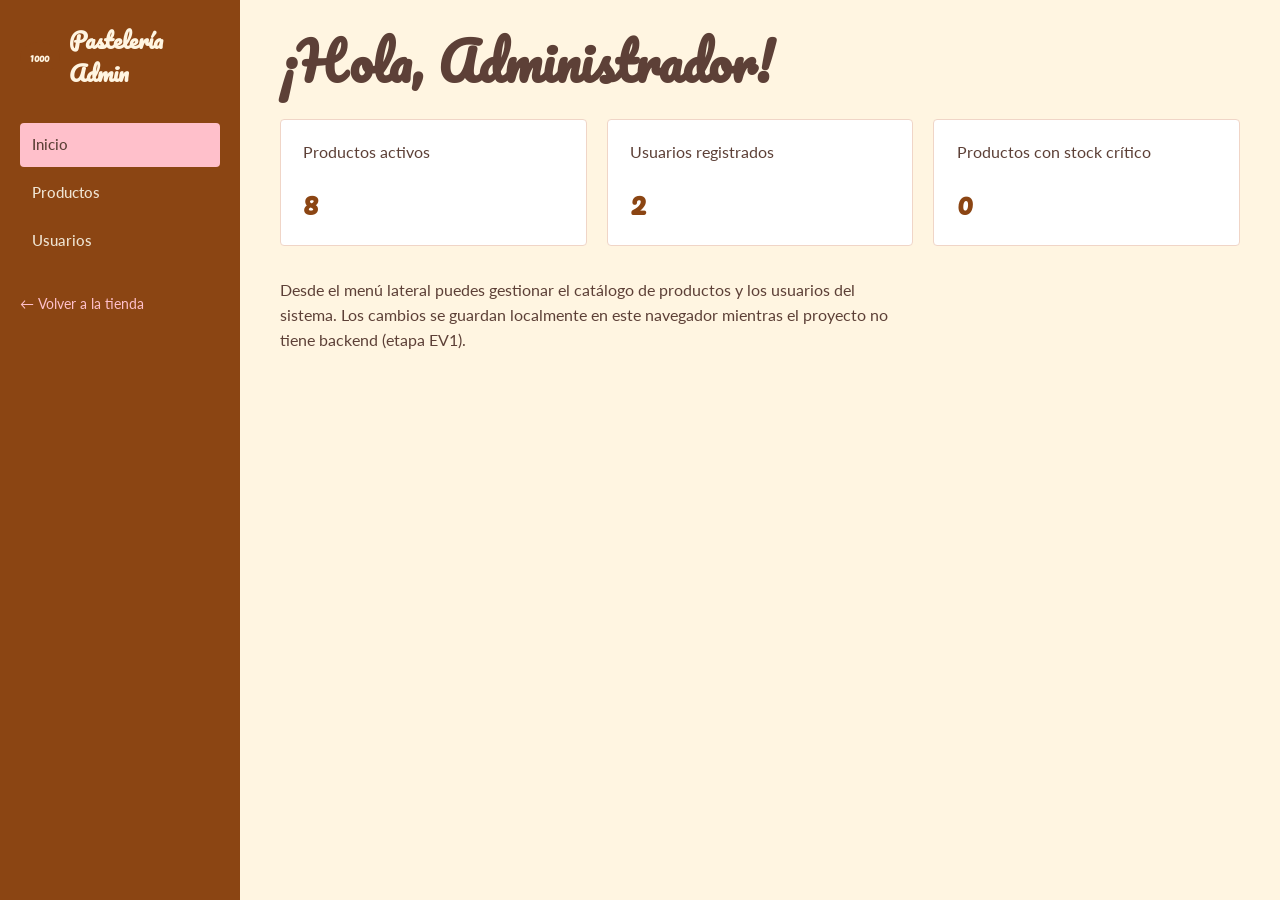
<file: admin/index.html>
<!DOCTYPE html>
<html lang="es">
<head>
<meta charset="UTF-8">
<meta name="viewport" content="width=device-width, initial-scale=1.0">
<title>Panel administrador — Pastelería 1000 Sabores</title>
<link rel="stylesheet" href="../css/style.css">
<link rel="stylesheet" href="../css/admin.css">
</head>
<body>
<div class="admin-layout">
  <aside class="admin-sidebar">
    <div class="brand"><span class="mark">1000</span> Pastelería Admin</div>
    <nav aria-label="Navegación administrador">
      <ul>
        <li><a href="index.html" aria-current="page">Inicio</a></li>
        <li><a href="productos.html">Productos</a></li>
        <li><a href="usuarios.html">Usuarios</a></li>
      </ul>
    </nav>
    <a class="back-link" href="../index.html">← Volver a la tienda</a>
  </aside>

  <main class="admin-main">
    <div class="admin-topbar">
      <h1>¡Hola, Administrador!</h1>
    </div>

    <div class="admin-cards">
      <div class="admin-card">
        <p class="hint">Productos activos</p>
        <div class="stat" id="stat-productos">–</div>
      </div>
      <div class="admin-card">
        <p class="hint">Usuarios registrados</p>
        <div class="stat" id="stat-usuarios">–</div>
      </div>
      <div class="admin-card">
        <p class="hint">Productos con stock crítico</p>
        <div class="stat" id="stat-criticos">–</div>
      </div>
    </div>

    <p>Desde el menú lateral puedes gestionar el catálogo de productos y los usuarios del sistema. Los cambios se guardan localmente en este navegador mientras el proyecto no tiene backend (etapa EV1).</p>
  </main>
</div>

<script src="../js/data.js"></script>
<script src="js/admin.js"></script>
<script>
  document.addEventListener("DOMContentLoaded", () => {
    const productos = obtenerProductosAdmin();
    const usuarios = obtenerUsuariosAdmin();
    document.querySelector("#stat-productos").textContent = productos.length;
    document.querySelector("#stat-usuarios").textContent = usuarios.length;
    document.querySelector("#stat-criticos").textContent = productos.filter(p => p.stock <= p.stockCritico).length;
  });
</script>
</body>
</html>
</file>
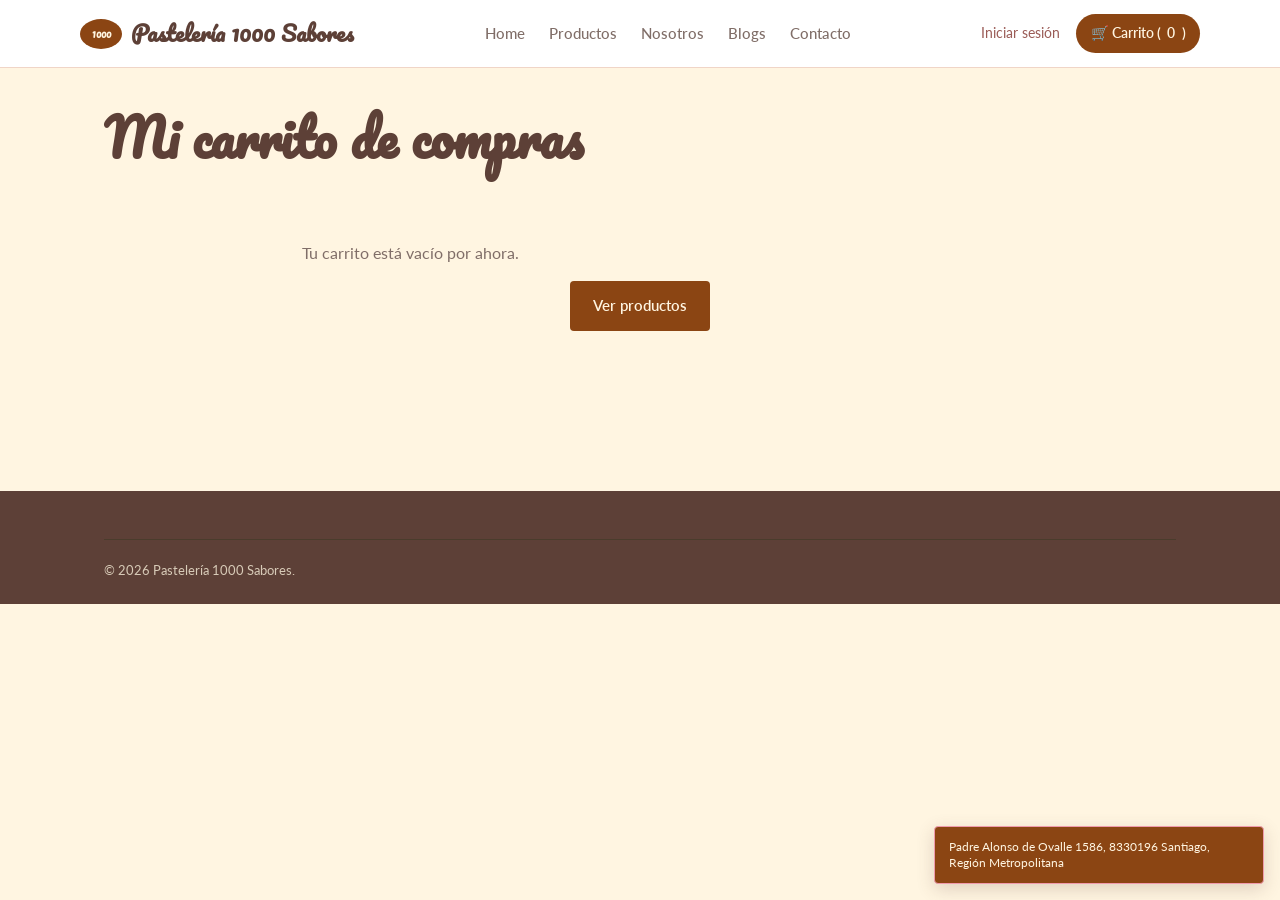
<file: carrito.html>
<!DOCTYPE html>
<html lang="es">
<head>
<meta charset="UTF-8">
<meta name="viewport" content="width=device-width, initial-scale=1.0">
<title>Mi carrito — Pastelería 1000 Sabores</title>
<link rel="stylesheet" href="css/style.css">
</head>
<body>

<header class="site-header">
  <div class="container nav-wrap">
    <a href="index.html" class="brand"><span class="mark">1000</span> Pastelería 1000 Sabores</a>
    <button class="nav-toggle" aria-label="Abrir menú">☰</button>
    <nav aria-label="Navegación principal">
      <ul class="main-nav">
        <li><a href="index.html">Home</a></li>
        <li><a href="productos.html">Productos</a></li>
        <li><a href="nosotros.html">Nosotros</a></li>
        <li><a href="blogs.html">Blogs</a></li>
        <li><a href="contacto.html">Contacto</a></li>
      </ul>
    </nav>
    <div class="nav-actions">
      <a href="login.html">Iniciar sesión</a>
      <a href="carrito.html" class="cart-link" aria-current="page">🛒 Carrito (<span id="contador-carrito">0</span>)</a>
    </div>
  </div>
</header>

<main class="container" style="padding:2.5rem 1.5rem 4rem;">
  <h1>Mi carrito de compras</h1>

  <div id="carrito-vacio" class="empty-cart" style="display:none;">
    <p>Tu carrito está vacío por ahora.</p>
    <a href="productos.html" class="btn btn-primary">Ver productos</a>
  </div>

  <div class="cart-layout">
    <div>
      <div id="lista-carrito"></div>
    </div>

    <aside id="cart-summary" class="cart-summary">
      <h2>Resumen</h2>
      <div class="total-row">
        <span>Total</span>
        <span id="carrito-total">$0</span>
      </div>
      <div class="form-msg" id="checkout-msg" role="alert"></div>
      <button id="btn-pagar" class="btn btn-primary" style="width:100%;">Pagar</button>
      <p class="hint" style="margin-top:0.75rem;">El carrito se guarda en tu navegador (localStorage), aunque cierres la página.</p>
    </aside>
  </div>
</main>

<footer class="site-footer">
  <div class="container">
    <div class="footer-bottom">
      <span>© <span id="anio-actual"></span> Pastelería 1000 Sabores.</span>
    </div>
  </div>
</footer>

<script src="js/data.js"></script>
<script src="js/main.js"></script>
<script src="js/carrito.js"></script>
</body>
</html>
</file>
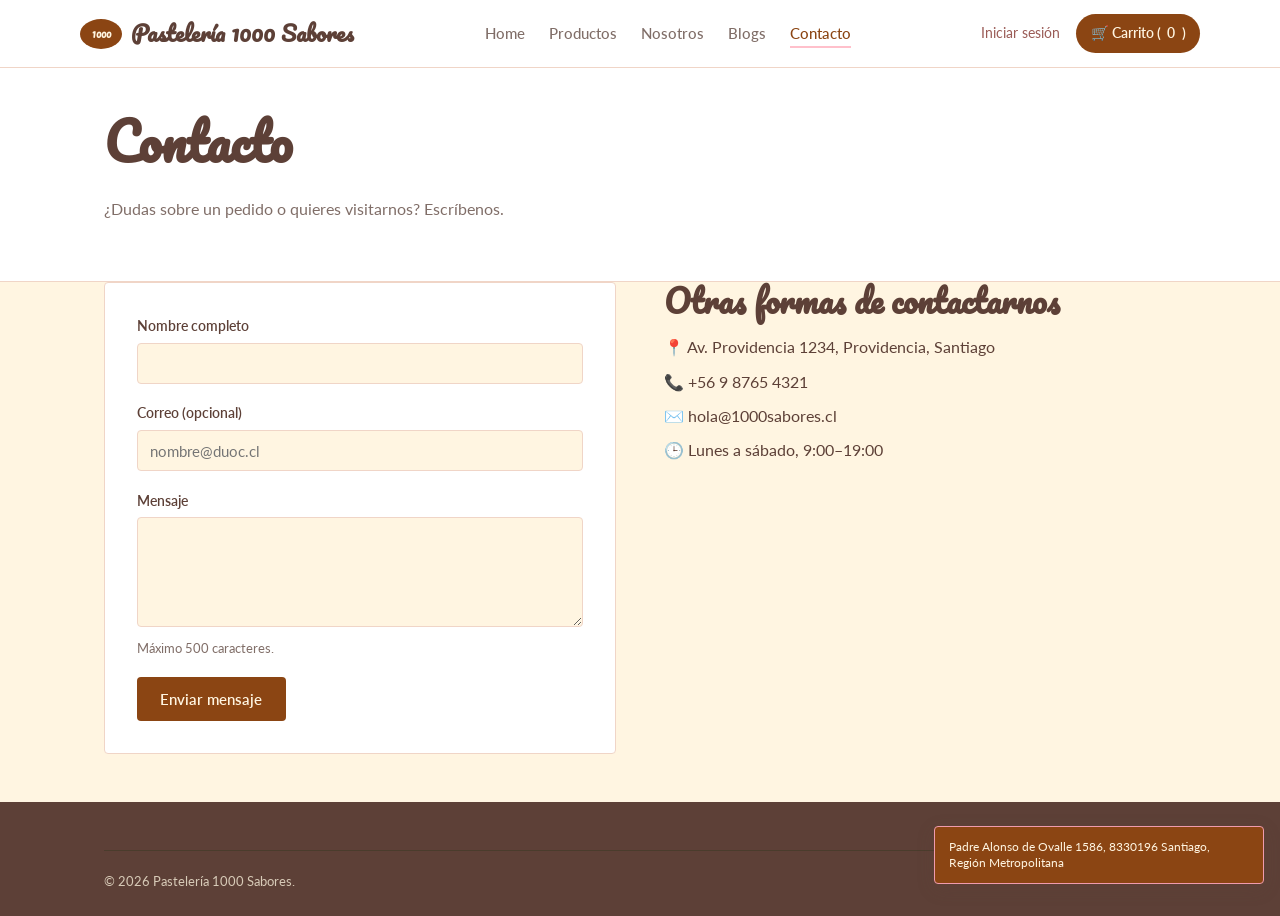
<file: contacto.html>
<!DOCTYPE html>
<html lang="es">
<head>
<meta charset="UTF-8">
<meta name="viewport" content="width=device-width, initial-scale=1.0">
<title>Contacto — Pastelería 1000 Sabores</title>
<link rel="stylesheet" href="css/style.css">
</head>
<body>

<header class="site-header">
  <div class="container nav-wrap">
    <a href="index.html" class="brand"><span class="mark">1000</span> Pastelería 1000 Sabores</a>
    <button class="nav-toggle" aria-label="Abrir menú">☰</button>
    <nav aria-label="Navegación principal">
      <ul class="main-nav">
        <li><a href="index.html">Home</a></li>
        <li><a href="productos.html">Productos</a></li>
        <li><a href="nosotros.html">Nosotros</a></li>
        <li><a href="blogs.html">Blogs</a></li>
        <li><a href="contacto.html" aria-current="page">Contacto</a></li>
      </ul>
    </nav>
    <div class="nav-actions">
      <a href="login.html">Iniciar sesión</a>
      <a href="carrito.html" class="cart-link">🛒 Carrito (<span id="contador-carrito">0</span>)</a>
    </div>
  </div>
</header>

<main>
  <section class="page-hero">
    <div class="container">
      <h1>Contacto</h1>
      <p>¿Dudas sobre un pedido o quieres visitarnos? Escríbenos.</p>
    </div>
  </section>

  <section class="container">
    <div class="contact-grid">
      <form class="form-card wide" id="form-contacto" novalidate>
        <div class="form-msg" role="alert"></div>

        <div class="form-row" id="row-nombre-contacto">
          <label for="contacto-nombre">Nombre completo</label>
          <input type="text" id="contacto-nombre" maxlength="100">
          <span class="field-error"></span>
        </div>

        <div class="form-row" id="row-correo-contacto">
          <label for="contacto-correo">Correo (opcional)</label>
          <input type="email" id="contacto-correo" maxlength="100" placeholder="nombre@duoc.cl">
          <span class="field-error"></span>
        </div>

        <div class="form-row" id="row-comentario">
          <label for="contacto-comentario">Mensaje</label>
          <textarea id="contacto-comentario" maxlength="500"></textarea>
          <span class="field-error"></span>
          <p class="hint">Máximo 500 caracteres.</p>
        </div>

        <button type="submit" class="btn btn-primary">Enviar mensaje</button>
      </form>

      <div class="contact-info">
        <h2>Otras formas de contactarnos</h2>
        <ul>
          <li>📍 Av. Providencia 1234, Providencia, Santiago</li>
          <li>📞 +56 9 8765 4321</li>
          <li>✉️ hola@1000sabores.cl</li>
          <li>🕒 Lunes a sábado, 9:00–19:00</li>
        </ul>
      </div>
    </div>
  </section>
</main>

<footer class="site-footer">
  <div class="container">
    <div class="footer-bottom">
      <span>© <span id="anio-actual"></span> Pastelería 1000 Sabores.</span>
    </div>
  </div>
</footer>

<script src="js/data.js"></script>
<script src="js/main.js"></script>
<script src="js/validaciones.js"></script>
</body>
</html>
</file>
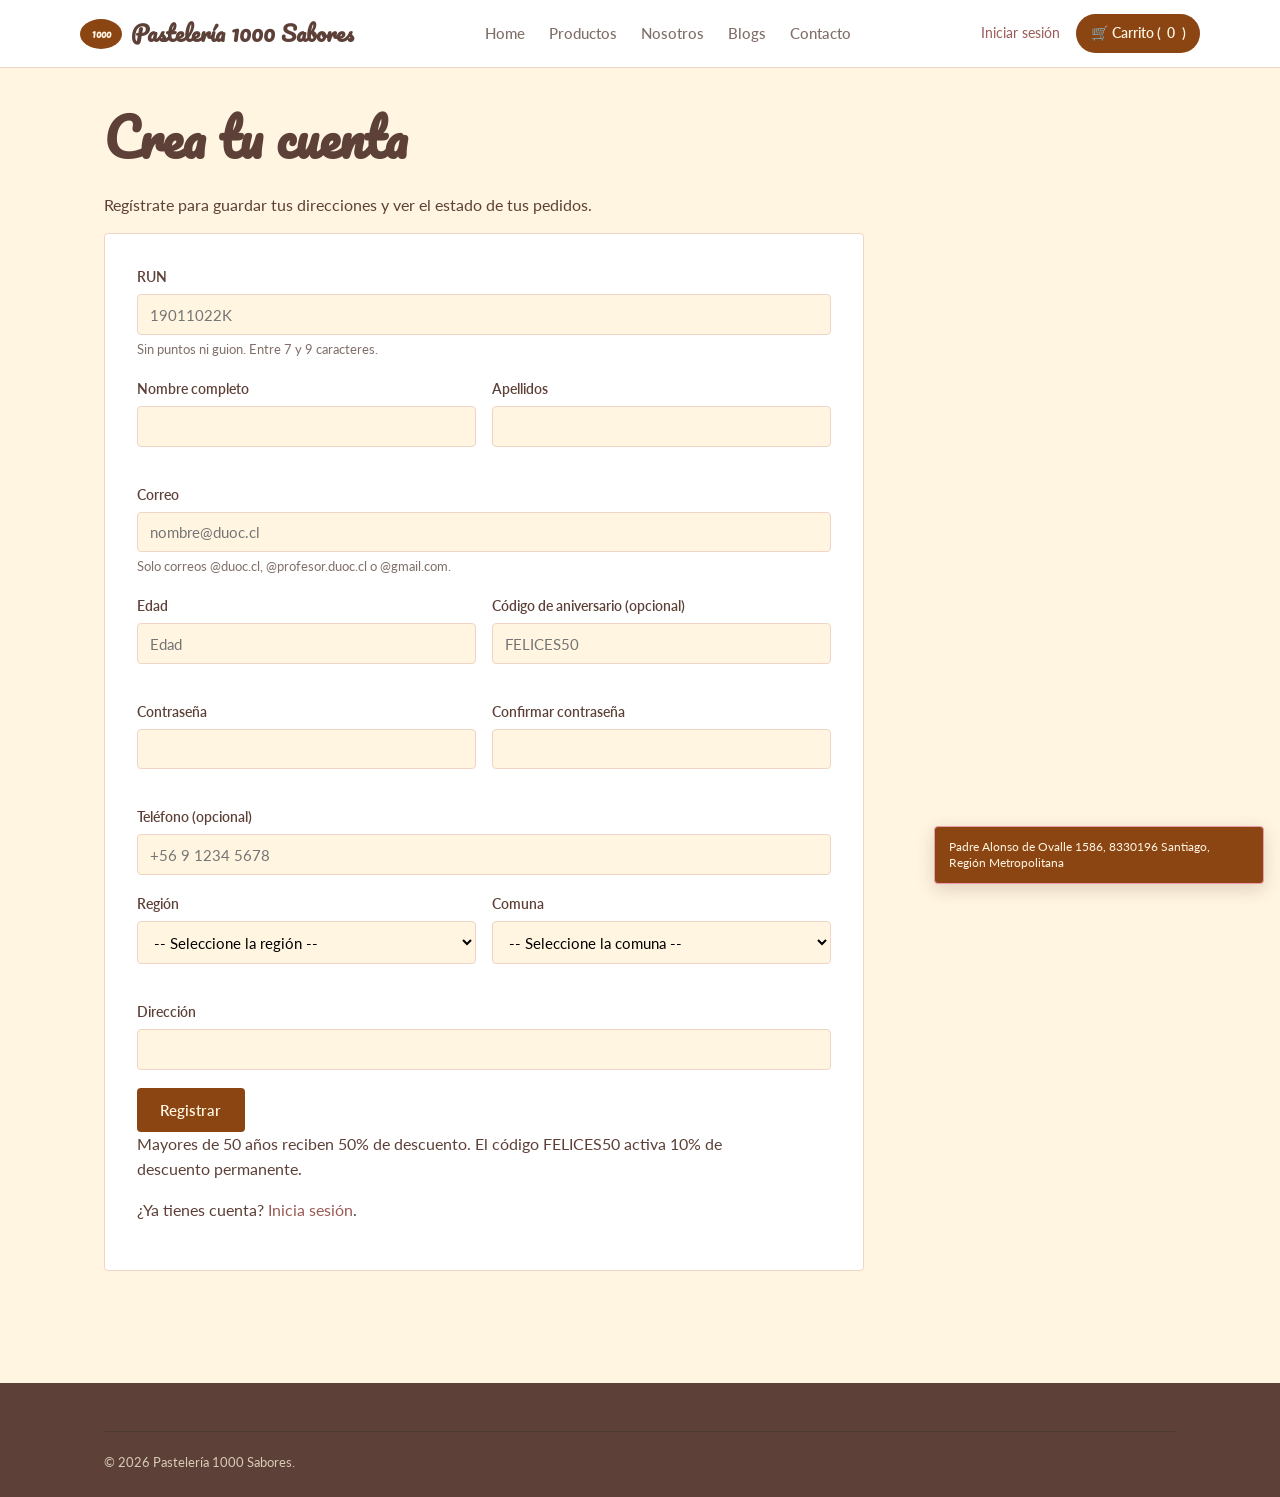
<file: registro.html>
<!DOCTYPE html>
<html lang="es">
<head>
<meta charset="UTF-8">
<meta name="viewport" content="width=device-width, initial-scale=1.0">
<title>Crear cuenta — Pastelería 1000 Sabores</title>
<link rel="stylesheet" href="css/style.css">
</head>
<body>

<header class="site-header">
  <div class="container nav-wrap">
    <a href="index.html" class="brand"><span class="mark">1000</span> Pastelería 1000 Sabores</a>
    <button class="nav-toggle" aria-label="Abrir menú">☰</button>
    <nav aria-label="Navegación principal">
      <ul class="main-nav">
        <li><a href="index.html">Home</a></li>
        <li><a href="productos.html">Productos</a></li>
        <li><a href="nosotros.html">Nosotros</a></li>
        <li><a href="blogs.html">Blogs</a></li>
        <li><a href="contacto.html">Contacto</a></li>
      </ul>
    </nav>
    <div class="nav-actions">
      <a href="login.html">Iniciar sesión</a>
      <a href="carrito.html" class="cart-link">🛒 Carrito (<span id="contador-carrito">0</span>)</a>
    </div>
  </div>
</header>

<main class="container" style="padding:2.5rem 1.5rem 4rem;">
  <h1>Crea tu cuenta</h1>
  <p>Regístrate para guardar tus direcciones y ver el estado de tus pedidos.</p>

  <form class="form-card wide" id="form-registro" novalidate>
    <div class="form-msg" role="alert"></div>

    <div class="form-row" id="row-run">
      <label for="registro-run">RUN</label>
      <input type="text" id="registro-run" placeholder="19011022K" maxlength="9">
      <span class="field-error"></span>
      <p class="hint">Sin puntos ni guion. Entre 7 y 9 caracteres.</p>
    </div>

    <div class="form-row two-col">
      <div class="form-row" id="row-nombre">
        <label for="registro-nombre">Nombre completo</label>
        <input type="text" id="registro-nombre" maxlength="50">
        <span class="field-error"></span>
      </div>
      <div class="form-row" id="row-apellidos">
        <label for="registro-apellidos">Apellidos</label>
        <input type="text" id="registro-apellidos" maxlength="100">
        <span class="field-error"></span>
      </div>
    </div>

    <div class="form-row" id="row-correo-reg">
      <label for="registro-correo">Correo</label>
      <input type="email" id="registro-correo" maxlength="100" placeholder="nombre@duoc.cl">
      <span class="field-error"></span>
      <p class="hint">Solo correos @duoc.cl, @profesor.duoc.cl o @gmail.com.</p>
    </div>

    <div class="form-row two-col">
      <div class="form-row" id="row-edad">
        <label for="registro-edad">Edad</label>
        <input type="number" id="registro-edad" min="1" max="120" placeholder="Edad">
        <span class="field-error"></span>
      </div>
      <div class="form-row" id="row-codigo-promocional">
        <label for="registro-codigo-promocional">Código de aniversario (opcional)</label>
        <input type="text" id="registro-codigo-promocional" placeholder="FELICES50">
        <span class="field-error"></span>
      </div>
    </div>

    <div class="form-row two-col">
      <div class="form-row" id="row-password-reg">
        <label for="registro-password">Contraseña</label>
        <input type="password" id="registro-password" minlength="4" maxlength="10">
        <span class="field-error"></span>
      </div>
      <div class="form-row" id="row-confirm-password">
        <label for="registro-confirm-password">Confirmar contraseña</label>
        <input type="password" id="registro-confirm-password">
        <span class="field-error"></span>
      </div>
    </div>

    <div class="form-row" id="row-telefono">
      <label for="registro-telefono">Teléfono (opcional)</label>
      <input type="tel" id="registro-telefono" placeholder="+56 9 1234 5678">
    </div>

    <div class="form-row two-col">
      <div class="form-row" id="row-region">
        <label for="registro-region">Región</label>
        <select id="registro-region">
          <option value="">-- Seleccione la región --</option>
        </select>
        <span class="field-error"></span>
      </div>
      <div class="form-row" id="row-comuna">
        <label for="registro-comuna">Comuna</label>
        <select id="registro-comuna">
          <option value="">-- Seleccione la comuna --</option>
        </select>
        <span class="field-error"></span>
      </div>
    </div>

    <div class="form-row" id="row-direccion">
      <label for="registro-direccion">Dirección</label>
      <input type="text" id="registro-direccion" maxlength="300">
      <span class="field-error"></span>
    </div>

    <button type="submit" class="btn btn-primary">Registrar</button>
    <p class="hint">Mayores de 50 años reciben 50% de descuento. El código FELICES50 activa 10% de descuento permanente.</p>
    <p class="hint">¿Ya tienes cuenta? <a href="login.html">Inicia sesión</a>.</p>
  </form>
</main>

<footer class="site-footer">
  <div class="container">
    <div class="footer-bottom">
      <span>© <span id="anio-actual"></span> Pastelería 1000 Sabores.</span>
    </div>
  </div>
</footer>

<script src="js/data.js"></script>
<script src="js/main.js"></script>
<script src="js/validaciones.js"></script>
</body>
</html>
</file>
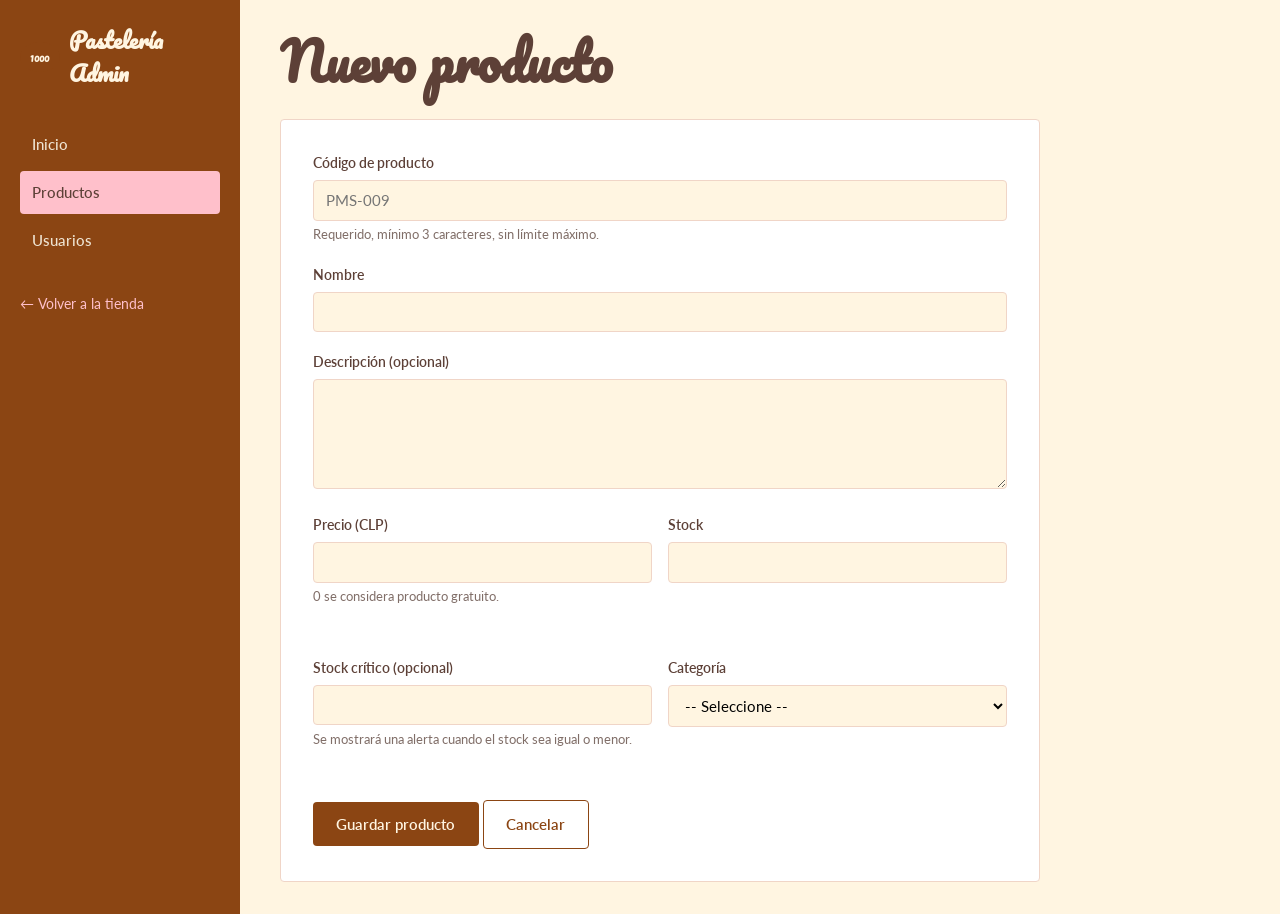
<file: admin/producto-form.html>
<!DOCTYPE html>
<html lang="es">
<head>
<meta charset="UTF-8">
<meta name="viewport" content="width=device-width, initial-scale=1.0">
<title>Producto — Panel administrador</title>
<link rel="stylesheet" href="../css/style.css">
<link rel="stylesheet" href="../css/admin.css">
</head>
<body>
<div class="admin-layout">
  <aside class="admin-sidebar">
    <div class="brand"><span class="mark">1000</span> Pastelería Admin</div>
    <nav aria-label="Navegación administrador">
      <ul>
        <li><a href="index.html">Inicio</a></li>
        <li><a href="productos.html" aria-current="page">Productos</a></li>
        <li><a href="usuarios.html">Usuarios</a></li>
      </ul>
    </nav>
    <a class="back-link" href="../index.html">← Volver a la tienda</a>
  </aside>

  <main class="admin-main">
    <div class="admin-topbar">
      <h1 id="titulo-form-producto">Nuevo producto</h1>
    </div>

    <form class="form-card wide" id="form-producto" novalidate>
      <div class="form-msg" role="alert"></div>

      <div class="form-row" id="row-prod-codigo">
        <label for="prod-codigo">Código de producto</label>
        <input type="text" id="prod-codigo" placeholder="PMS-009">
        <span class="field-error"></span>
        <p class="hint">Requerido, mínimo 3 caracteres, sin límite máximo.</p>
      </div>

      <div class="form-row" id="row-prod-nombre">
        <label for="prod-nombre">Nombre</label>
        <input type="text" id="prod-nombre" maxlength="100">
        <span class="field-error"></span>
      </div>

      <div class="form-row" id="row-prod-descripcion">
        <label for="prod-descripcion">Descripción (opcional)</label>
        <textarea id="prod-descripcion" maxlength="500"></textarea>
        <span class="field-error"></span>
      </div>

      <div class="form-row two-col">
        <div class="form-row" id="row-prod-precio">
          <label for="prod-precio">Precio (CLP)</label>
          <input type="number" id="prod-precio" min="0" step="0.01">
          <span class="field-error"></span>
          <p class="hint">0 se considera producto gratuito.</p>
        </div>
        <div class="form-row" id="row-prod-stock">
          <label for="prod-stock">Stock</label>
          <input type="number" id="prod-stock" min="0" step="1">
          <span class="field-error"></span>
        </div>
      </div>

      <div class="form-row two-col">
        <div class="form-row" id="row-prod-stock-critico">
          <label for="prod-stock-critico">Stock crítico (opcional)</label>
          <input type="number" id="prod-stock-critico" min="0" step="1">
          <p class="hint">Se mostrará una alerta cuando el stock sea igual o menor.</p>
        </div>
        <div class="form-row" id="row-prod-categoria">
          <label for="prod-categoria">Categoría</label>
          <select id="prod-categoria">
            <option value="">-- Seleccione --</option>
            <option value="tortas">Tortas</option>
            <option value="pasteles">Pasteles</option>
            <option value="tartas">Tartas</option>
            <option value="dulces">Dulces</option>
            <option value="celebraciones">Celebraciones</option>
          </select>
          <span class="field-error"></span>
        </div>
      </div>

      <button type="submit" class="btn btn-primary">Guardar producto</button>
      <a href="productos.html" class="btn btn-outline">Cancelar</a>
    </form>
  </main>
</div>

<script src="../js/data.js"></script>
<script src="../js/validaciones.js"></script>
<script src="js/admin.js"></script>
</body>
</html>
</file>
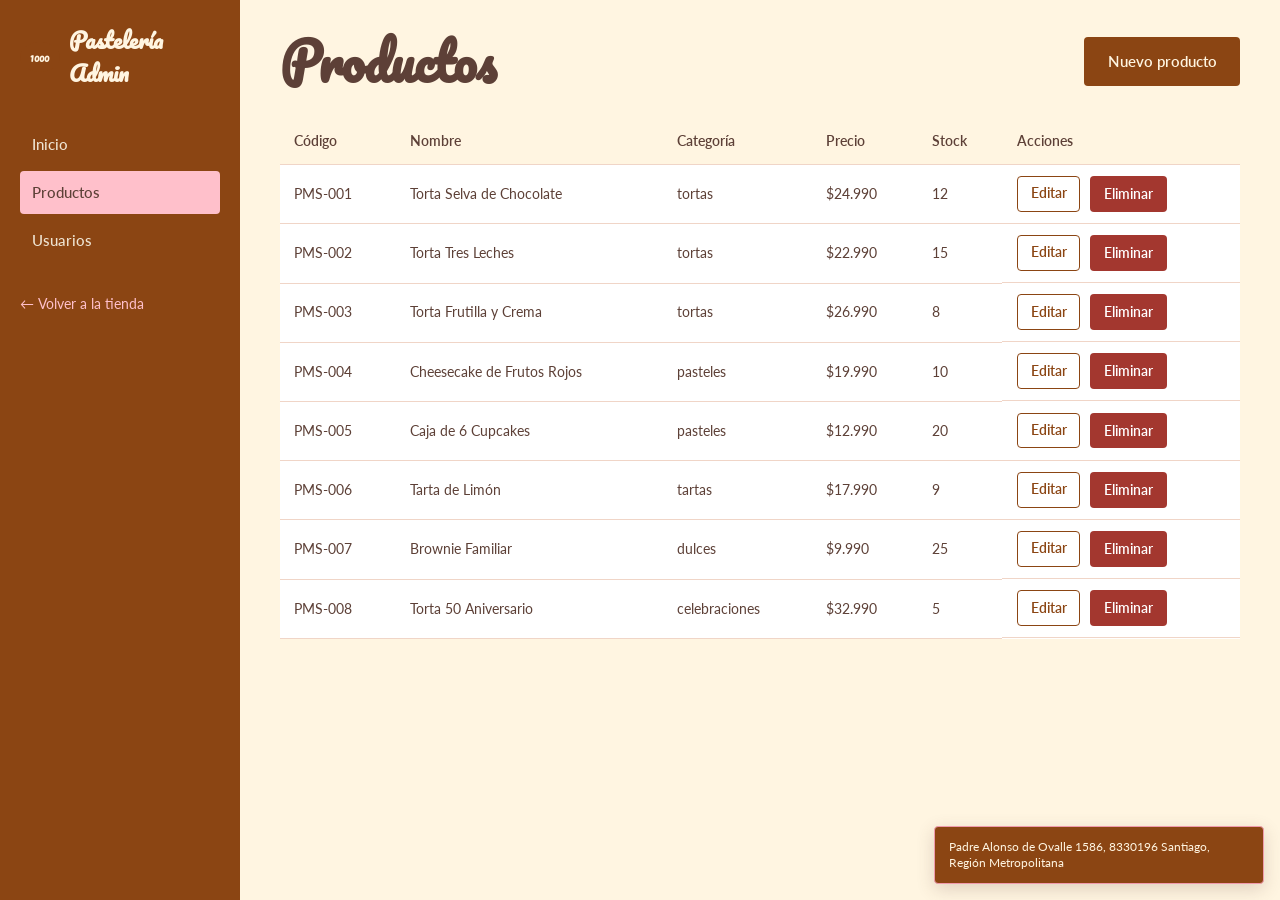
<file: admin/productos.html>
<!DOCTYPE html>
<html lang="es">
<head>
<meta charset="UTF-8">
<meta name="viewport" content="width=device-width, initial-scale=1.0">
<title>Productos — Panel administrador</title>
<link rel="stylesheet" href="../css/style.css">
<link rel="stylesheet" href="../css/admin.css">
</head>
<body>
<div class="admin-layout">
  <aside class="admin-sidebar">
    <div class="brand"><span class="mark">1000</span> Pastelería Admin</div>
    <nav aria-label="Navegación administrador">
      <ul>
        <li><a href="index.html">Inicio</a></li>
        <li><a href="productos.html" aria-current="page">Productos</a></li>
        <li><a href="usuarios.html">Usuarios</a></li>
      </ul>
    </nav>
    <a class="back-link" href="../index.html">← Volver a la tienda</a>
  </aside>

  <main class="admin-main">
    <div class="admin-topbar">
      <h1>Productos</h1>
      <a href="producto-form.html" class="btn btn-primary">Nuevo producto</a>
    </div>

    <div class="table-wrap">
      <table id="tabla-productos">
        <thead>
          <tr>
            <th>Código</th><th>Nombre</th><th>Categoría</th><th>Precio</th><th>Stock</th><th>Acciones</th>
          </tr>
        </thead>
        <tbody></tbody>
      </table>
    </div>
  </main>
</div>

<script src="../js/data.js"></script>
<script src="../js/main.js"></script>
<script src="js/admin.js"></script>
</body>
</html>
</file>
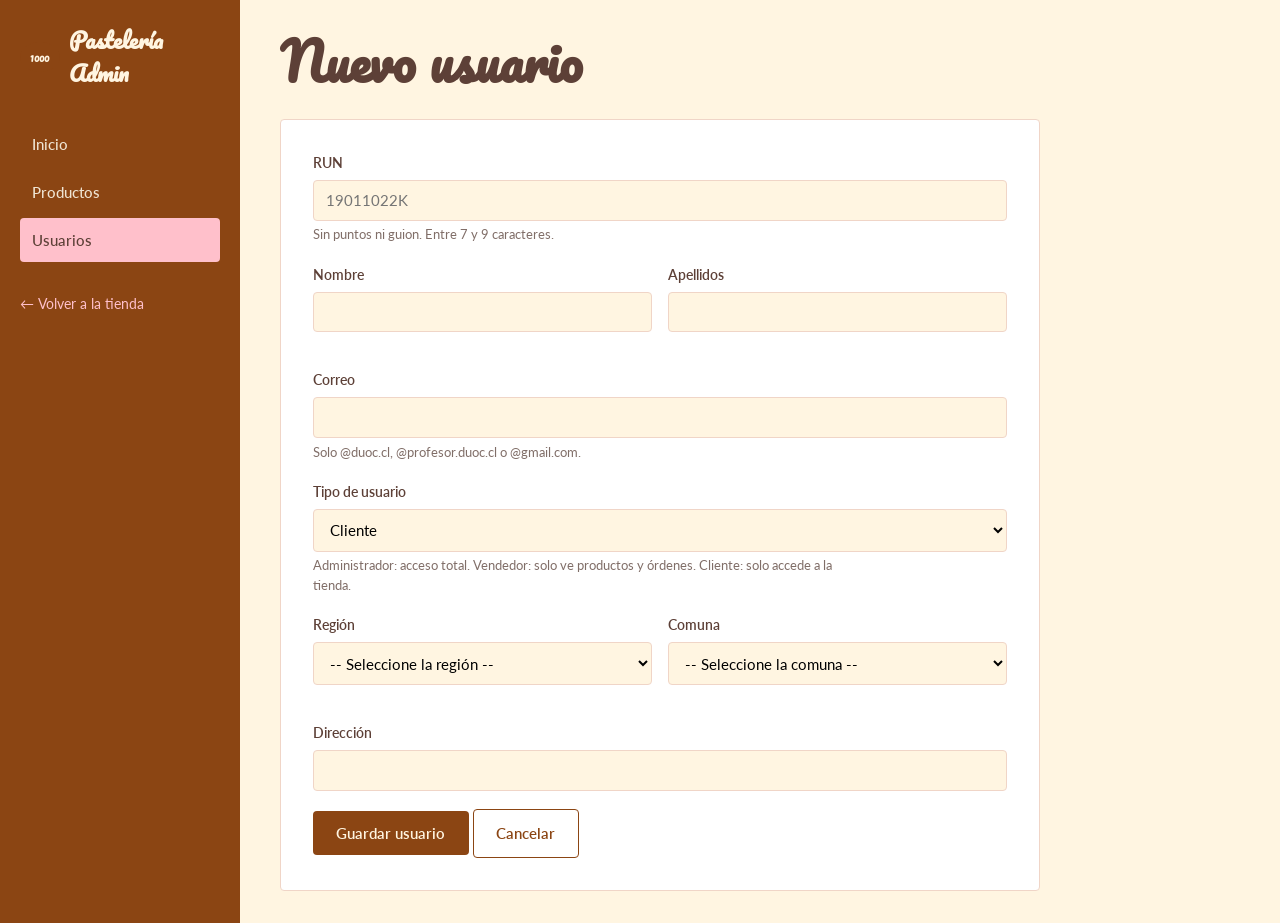
<file: admin/usuario-form.html>
<!DOCTYPE html>
<html lang="es">
<head>
<meta charset="UTF-8">
<meta name="viewport" content="width=device-width, initial-scale=1.0">
<title>Usuario — Panel administrador</title>
<link rel="stylesheet" href="../css/style.css">
<link rel="stylesheet" href="../css/admin.css">
</head>
<body>
<div class="admin-layout">
  <aside class="admin-sidebar">
    <div class="brand"><span class="mark">1000</span> Pastelería Admin</div>
    <nav aria-label="Navegación administrador">
      <ul>
        <li><a href="index.html">Inicio</a></li>
        <li><a href="productos.html">Productos</a></li>
        <li><a href="usuarios.html" aria-current="page">Usuarios</a></li>
      </ul>
    </nav>
    <a class="back-link" href="../index.html">← Volver a la tienda</a>
  </aside>

  <main class="admin-main">
    <div class="admin-topbar">
      <h1 id="titulo-form-usuario">Nuevo usuario</h1>
    </div>

    <form class="form-card wide" id="form-usuario" novalidate>
      <div class="form-msg" role="alert"></div>

      <div class="form-row" id="row-usr-run">
        <label for="usr-run">RUN</label>
        <input type="text" id="usr-run" placeholder="19011022K" maxlength="9">
        <span class="field-error"></span>
        <p class="hint">Sin puntos ni guion. Entre 7 y 9 caracteres.</p>
      </div>

      <div class="form-row two-col">
        <div class="form-row" id="row-usr-nombre">
          <label for="usr-nombre">Nombre</label>
          <input type="text" id="usr-nombre" maxlength="50">
          <span class="field-error"></span>
        </div>
        <div class="form-row" id="row-usr-apellidos">
          <label for="usr-apellidos">Apellidos</label>
          <input type="text" id="usr-apellidos" maxlength="100">
          <span class="field-error"></span>
        </div>
      </div>

      <div class="form-row" id="row-usr-correo">
        <label for="usr-correo">Correo</label>
        <input type="email" id="usr-correo" maxlength="100">
        <span class="field-error"></span>
        <p class="hint">Solo @duoc.cl, @profesor.duoc.cl o @gmail.com.</p>
      </div>

      <div class="form-row" id="row-usr-tipo">
        <label for="usr-tipo">Tipo de usuario</label>
        <select id="usr-tipo">
          <option value="Cliente">Cliente</option>
          <option value="Vendedor">Vendedor</option>
          <option value="Administrador">Administrador</option>
        </select>
        <p class="hint">Administrador: acceso total. Vendedor: solo ve productos y órdenes. Cliente: solo accede a la tienda.</p>
      </div>

      <div class="form-row two-col">
        <div class="form-row" id="row-usr-region">
          <label for="usr-region">Región</label>
          <select id="usr-region">
            <option value="">-- Seleccione la región --</option>
          </select>
        </div>
        <div class="form-row" id="row-usr-comuna">
          <label for="usr-comuna">Comuna</label>
          <select id="usr-comuna">
            <option value="">-- Seleccione la comuna --</option>
          </select>
        </div>
      </div>

      <div class="form-row" id="row-usr-direccion">
        <label for="usr-direccion">Dirección</label>
        <input type="text" id="usr-direccion" maxlength="300">
        <span class="field-error"></span>
      </div>

      <button type="submit" class="btn btn-primary">Guardar usuario</button>
      <a href="usuarios.html" class="btn btn-outline">Cancelar</a>
    </form>
  </main>
</div>

<script src="../js/data.js"></script>
<script src="../js/validaciones.js"></script>
<script src="js/admin.js"></script>
</body>
</html>
</file>
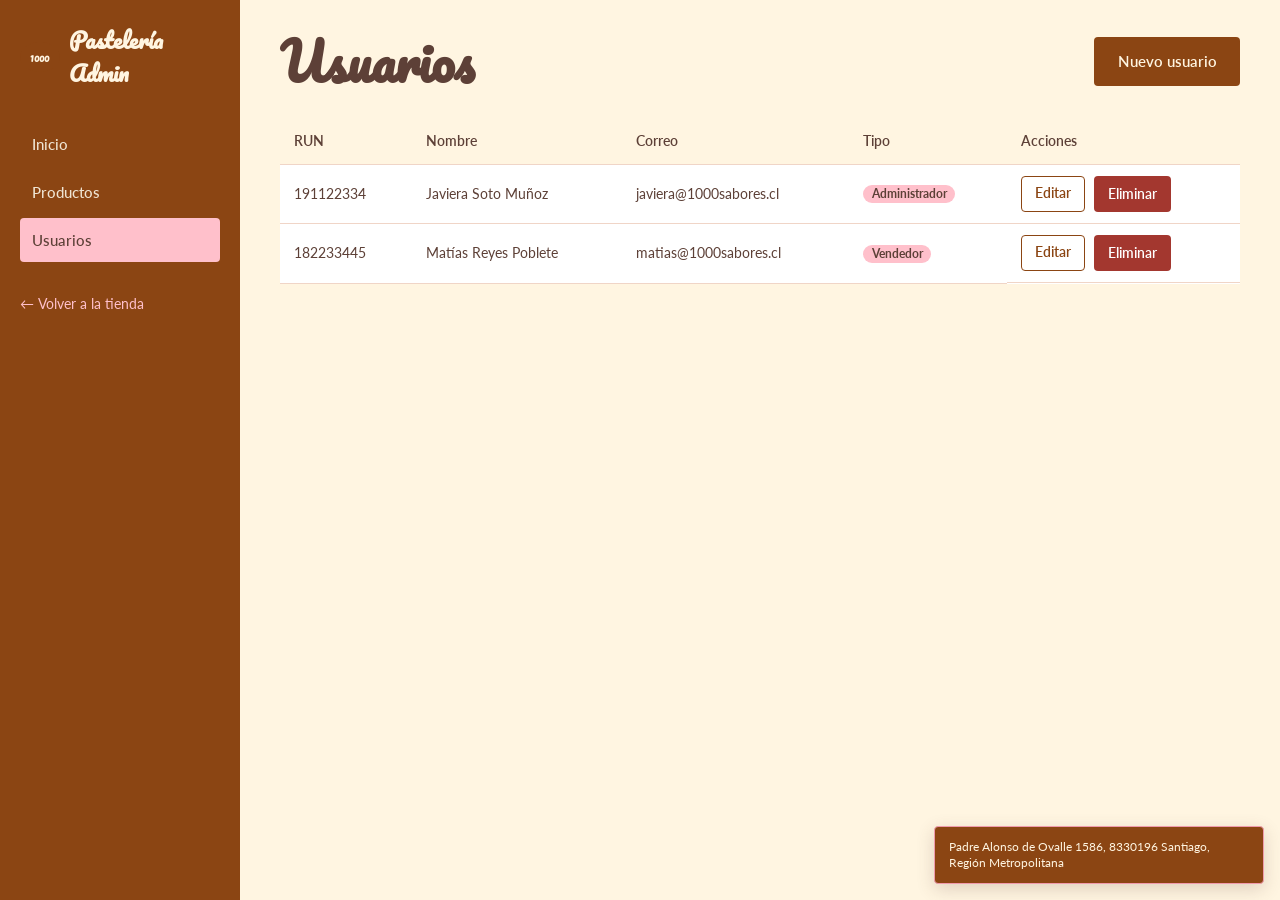
<file: admin/usuarios.html>
<!DOCTYPE html>
<html lang="es">
<head>
<meta charset="UTF-8">
<meta name="viewport" content="width=device-width, initial-scale=1.0">
<title>Usuarios — Panel administrador</title>
<link rel="stylesheet" href="../css/style.css">
<link rel="stylesheet" href="../css/admin.css">
</head>
<body>
<div class="admin-layout">
  <aside class="admin-sidebar">
    <div class="brand"><span class="mark">1000</span> Pastelería Admin</div>
    <nav aria-label="Navegación administrador">
      <ul>
        <li><a href="index.html">Inicio</a></li>
        <li><a href="productos.html">Productos</a></li>
        <li><a href="usuarios.html" aria-current="page">Usuarios</a></li>
      </ul>
    </nav>
    <a class="back-link" href="../index.html">← Volver a la tienda</a>
  </aside>

  <main class="admin-main">
    <div class="admin-topbar">
      <h1>Usuarios</h1>
      <a href="usuario-form.html" class="btn btn-primary">Nuevo usuario</a>
    </div>

    <div class="table-wrap">
      <table id="tabla-usuarios">
        <thead>
          <tr>
            <th>RUN</th><th>Nombre</th><th>Correo</th><th>Tipo</th><th>Acciones</th>
          </tr>
        </thead>
        <tbody></tbody>
      </table>
    </div>
  </main>
</div>

<script src="../js/data.js"></script>
<script src="../js/main.js"></script>
<script src="js/admin.js"></script>
</body>
</html>
</file>
<file: css/style.css>
/* ==========================================================
  PASTELERIA 1000 SABORES — hoja de estilos externa
   ========================================================== */

@import url('https://fonts.googleapis.com/css2?family=Lato:wght@400;700;900&family=Pacifico&display=swap');

:root {
  --ink: #5D4037;
  --ink-soft: #806E68;
  --paper: #FFF5E1;
  --surface: #FFFFFF;
  --line: #F0D5C7;
  --primary: #8B4513;
  --primary-dark: #6D330D;
  --accent: #FFC0CB;
  --accent-dark: #F09BAD;
  --leaf: #9A5B56;
  --error: #A3372F;
  --radius: 4px;
  --max-width: 1120px;
  --font-display: 'Pacifico', cursive;
  --font-body: 'Lato', sans-serif;
}

* { box-sizing: border-box; }

html { scroll-behavior: smooth; }

body {
  margin: 0;
  font-family: var(--font-body);
  color: var(--ink);
  background: var(--paper);
  line-height: 1.55;
}

img { max-width: 100%; display: block; }

a { color: var(--leaf); text-decoration: none; }
a:hover { text-decoration: underline; }

h1, h2, h3 {
  font-family: var(--font-display);
  font-weight: 600;
  line-height: 1.15;
  margin: 0 0 0.5em;
  color: var(--ink);
}

h1 { font-size: clamp(2.1rem, 4vw, 3.2rem); font-weight: 700; }
h2 { font-size: clamp(1.5rem, 2.6vw, 2rem); }
h3 { font-size: 1.15rem; }

p { margin: 0 0 1em; max-width: 68ch; }

.container {
  max-width: var(--max-width);
  margin: 0 auto;
  padding: 0 1.5rem;
}

:focus-visible {
  outline: 3px solid var(--accent);
  outline-offset: 2px;
}

/* ---------- Header / navegación ---------- */
.site-header {
  background: var(--surface);
  border-bottom: 1px solid var(--line);
  position: sticky;
  top: 0;
  z-index: 20;
}

.nav-wrap {
  display: flex;
  align-items: center;
  justify-content: space-between;
  gap: 1.5rem;
  padding: 0.9rem 0;
}

.brand {
  display: flex;
  align-items: center;
  gap: 0.55rem;
  font-family: var(--font-display);
  font-weight: 700;
  font-size: 1.35rem;
  color: var(--ink);
}

.brand .mark {
  width: 42px; height: 30px;
  border-radius: 50%;
  background: var(--primary);
  display: inline-flex;
  align-items: center;
  justify-content: center;
  color: var(--paper);
  font-size: 0.62rem;
  letter-spacing: 0;
}

.main-nav {
  display: flex;
  gap: 1.5rem;
  flex-wrap: wrap;
  list-style: none;
  margin: 0; padding: 0;
}

.main-nav a {
  color: var(--ink-soft);
  font-weight: 500;
  font-size: 0.95rem;
}

.main-nav a[aria-current="page"] {
  color: var(--primary);
  border-bottom: 2px solid var(--accent);
  padding-bottom: 4px;
}

.nav-actions {
  display: flex;
  align-items: center;
  gap: 1rem;
  font-size: 0.9rem;
}

.cart-link {
  display: inline-flex;
  align-items: center;
  gap: 0.4rem;
  background: var(--primary);
  color: var(--paper);
  padding: 0.5rem 0.9rem;
  border-radius: 999px;
  font-weight: 600;
}
.cart-link:hover { background: var(--ink); text-decoration: none; }

.nav-toggle { display: none; }

/* ---------- Botones ---------- */
.btn {
  display: inline-block;
  font-family: var(--font-body);
  font-weight: 600;
  font-size: 0.95rem;
  padding: 0.75rem 1.4rem;
  border-radius: var(--radius);
  border: 1.5px solid transparent;
  cursor: pointer;
  text-align: center;
}
.btn-primary { background: var(--primary); color: var(--paper); }
.btn-primary:hover { background: var(--ink); text-decoration: none; }
.btn-accent { background: var(--accent); color: var(--ink); }
.btn-accent:hover { background: var(--accent-dark); text-decoration: none; }
.btn-outline { background: transparent; border-color: var(--primary); color: var(--primary); }
.btn-outline:hover { background: var(--primary); color: var(--paper); text-decoration: none; }
.btn-small { padding: 0.4rem 0.8rem; font-size: 0.85rem; }
.btn-danger { background: var(--error); color: #fff; }
.btn[disabled] { opacity: 0.5; cursor: not-allowed; }

/* ---------- Hero ---------- */
.hero {
  background: linear-gradient(120deg, #8B4513 0%, #A85F2A 58%, #D88982 100%);
  color: var(--paper);
  padding: 4.5rem 0 4rem;
}
.hero .container {
  display: grid;
  grid-template-columns: 1.1fr 0.9fr;
  gap: 3rem;
  align-items: center;
}
.hero h1 { color: var(--paper); }
.hero .eyebrow {
  font-family: var(--font-body);
  color: var(--accent);
  font-weight: 600;
  letter-spacing: 0.02em;
  margin-bottom: 0.6rem;
}
.hero p { color: #FFF5E1; }
.hero img { border-radius: var(--radius); }
.hero-actions { display: flex; gap: 1rem; margin-top: 1.5rem; flex-wrap: wrap; }

.page-hero {
  background: var(--surface);
  border-bottom: 1px solid var(--line);
  padding: 2.75rem 0;
}
.page-hero p { color: var(--ink-soft); }

/* ---------- Secciones genéricas ---------- */
section { padding: 3.25rem 0; }
.section-head {
  display: flex;
  align-items: baseline;
  justify-content: space-between;
  gap: 1rem;
  margin-bottom: 1.75rem;
  flex-wrap: wrap;
}
.section-head p { margin: 0; color: var(--ink-soft); }

/* ---------- Grilla de productos ---------- */
.product-grid {
  display: grid;
  grid-template-columns: repeat(auto-fill, minmax(230px, 1fr));
  gap: 1.75rem;
}

.product-card {
  background: var(--surface);
  border: 1px solid var(--line);
  border-radius: var(--radius);
  overflow: hidden;
  display: flex;
  flex-direction: column;
}
.product-card .thumb { aspect-ratio: 4/3; overflow: hidden; background: var(--line); }
.product-card .thumb img { width: 100%; height: 100%; object-fit: cover; }
.product-card .body { padding: 1rem 1.1rem 1.25rem; display: flex; flex-direction: column; gap: 0.4rem; flex: 1; }
.product-card .cat { font-size: 0.75rem; text-transform: uppercase; letter-spacing: 0.06em; color: var(--leaf); font-weight: 600; }
.product-card h3 { margin: 0; font-size: 1.05rem; }
.product-card h3 a { color: var(--ink); }
.product-card .price { font-weight: 700; font-size: 1.1rem; color: var(--primary); margin-top: auto; }
.product-card .stock-alert { color: var(--error); font-size: 0.8rem; font-weight: 600; }
.product-card form { display: flex; gap: 0.5rem; margin-top: 0.5rem; }

.filters {
  display: flex;
  gap: 0.6rem;
  flex-wrap: wrap;
  margin-bottom: 1.75rem;
}
.filters button {
  background: var(--surface);
  border: 1px solid var(--line);
  padding: 0.45rem 1rem;
  border-radius: 999px;
  font-family: var(--font-body);
  font-size: 0.85rem;
  cursor: pointer;
}
.filters button.active { background: var(--primary); color: var(--paper); border-color: var(--primary); }

/* ---------- Detalle de producto ---------- */
.product-detail {
  display: grid;
  grid-template-columns: 1fr 1fr;
  gap: 3rem;
  align-items: start;
}
.product-detail img { border-radius: var(--radius); border: 1px solid var(--line); }
.product-detail .price { font-size: 1.9rem; color: var(--primary); font-weight: 700; margin: 0.6rem 0 1.2rem; }
.qty-row { display: flex; align-items: center; gap: 0.8rem; margin: 1rem 0 1.5rem; }
.qty-row input { width: 4.5rem; padding: 0.5rem; border: 1px solid var(--line); border-radius: var(--radius); text-align: center; }
.breadcrumb { font-size: 0.85rem; color: var(--ink-soft); margin-bottom: 1.25rem; }
.related-title { margin-top: 3.5rem; }

/* ---------- Formularios ---------- */
.form-card {
  background: var(--surface);
  border: 1px solid var(--line);
  border-radius: var(--radius);
  padding: 2rem;
  max-width: 560px;
}
.form-card.wide { max-width: 760px; }
.form-row { margin-bottom: 1.15rem; }
.form-row label {
  display: block;
  font-weight: 600;
  font-size: 0.9rem;
  margin-bottom: 0.35rem;
}
.form-row .hint { font-size: 0.8rem; color: var(--ink-soft); margin-top: 0.3rem; }
.form-row input,
.form-row select,
.form-row textarea {
  width: 100%;
  padding: 0.65rem 0.75rem;
  border: 1.5px solid var(--line);
  border-radius: var(--radius);
  font-family: var(--font-body);
  font-size: 0.95rem;
  background: var(--paper);
}
.form-row input:focus,
.form-row select:focus,
.form-row textarea:focus { border-color: var(--primary); }
.form-row.two-col { display: grid; grid-template-columns: 1fr 1fr; gap: 1rem; }
.form-row textarea { resize: vertical; min-height: 110px; }

.field-error {
  color: var(--error);
  font-size: 0.82rem;
  margin-top: 0.35rem;
  display: none;
}
.form-row.invalid input,
.form-row.invalid select,
.form-row.invalid textarea { border-color: var(--error); }
.form-row.invalid .field-error { display: block; }
.form-row.valid input,
.form-row.valid select { border-color: var(--leaf); }

.form-msg {
  padding: 0.9rem 1rem;
  border-radius: var(--radius);
  font-size: 0.9rem;
  margin-bottom: 1.25rem;
  display: none;
}
.form-msg.show { display: block; }
.form-msg.success { background: #E7F0EA; color: var(--leaf); border: 1px solid #BFD8C8; }
.form-msg.error { background: #F7E6E4; color: var(--error); border: 1px solid #E7BEB9; }

/* ---------- Nosotros / Blogs / Contacto ---------- */
.about-grid { display: grid; grid-template-columns: 1fr 1fr; gap: 3rem; align-items: center; }
.team-grid { display: grid; grid-template-columns: repeat(auto-fit, minmax(180px, 1fr)); gap: 1.5rem; margin-top: 2rem; }
.team-card { text-align: center; }
.team-card img { border-radius: 50%; width: 120px; height: 120px; object-fit: cover; margin: 0 auto 0.75rem; }

.blog-grid { display: grid; grid-template-columns: repeat(auto-fit, minmax(280px, 1fr)); gap: 2rem; }
.blog-card { background: var(--surface); border: 1px solid var(--line); border-radius: var(--radius); overflow: hidden; }
.blog-card img { aspect-ratio: 16/9; object-fit: cover; }
.blog-card .body { padding: 1.25rem 1.4rem; }
.blog-detail img { border-radius: var(--radius); margin-bottom: 1.5rem; }

.contact-grid { display: grid; grid-template-columns: 1fr 1fr; gap: 3rem; }
.contact-info li { margin-bottom: 0.6rem; }
.contact-info ul { list-style: none; padding: 0; }

/* ---------- Carrito ---------- */
.cart-layout { display: grid; grid-template-columns: 2fr 1fr; gap: 2.5rem; align-items: start; }
.cart-item {
  display: grid;
  grid-template-columns: 90px 1fr auto auto;
  gap: 1rem;
  align-items: center;
  padding: 1rem 0;
  border-bottom: 1px solid var(--line);
}
.cart-item img { width: 90px; height: 90px; object-fit: cover; border-radius: var(--radius); }
.cart-item .qty-controls { display: flex; align-items: center; gap: 0.5rem; }
.cart-item .qty-controls button {
  width: 28px; height: 28px; border-radius: 50%;
  border: 1px solid var(--line); background: var(--surface); cursor: pointer; font-weight: 700;
}
.cart-item .remove-link { color: var(--error); font-size: 0.82rem; cursor: pointer; background: none; border: none; padding: 0; }
.cart-summary {
  background: var(--surface);
  border: 1px solid var(--line);
  border-radius: var(--radius);
  padding: 1.5rem;
  position: sticky; top: 90px;
}
.cart-summary .total-row { display: flex; justify-content: space-between; font-weight: 700; font-size: 1.2rem; margin: 1rem 0 1.4rem; }
.empty-cart { text-align: center; padding: 3rem 0; color: var(--ink-soft); }

/* ---------- Footer ---------- */
.site-footer {
  background: var(--ink);
  color: #D8CBB8;
  padding: 3rem 0 1.5rem;
  margin-top: 3rem;
}
.footer-grid {
  display: grid;
  grid-template-columns: 1.4fr 1fr 1fr 1.2fr;
  gap: 2rem;
  margin-bottom: 2rem;
}
.site-footer h3 { color: #fff; font-size: 1rem; }
.site-footer a { color: #D8CBB8; }
.site-footer ul { list-style: none; padding: 0; margin: 0; }
.site-footer li { margin-bottom: 0.5rem; }
.footer-bottom {
  border-top: 1px solid #4A3C2C;
  padding-top: 1.25rem;
  font-size: 0.82rem;
  display: flex;
  justify-content: space-between;
  flex-wrap: wrap;
  gap: 0.5rem;
}
.newsletter { display: flex; gap: 0.5rem; margin-top: 0.75rem; }
.newsletter input { flex: 1; padding: 0.55rem 0.7rem; border-radius: var(--radius); border: none; }

/* Información del local visible en todas las páginas de la tienda */
.local-info {
  position: fixed;
  right: 1rem;
  bottom: 1rem;
  z-index: 30;
  display: flex;
  flex-direction: column;
  gap: 0.15rem;
  width: min(330px, calc(100vw - 2rem));
  padding: 0.75rem 0.9rem;
  border: 1px solid var(--accent-dark);
  border-radius: var(--radius);
  background: var(--primary);
  color: var(--paper);
  box-shadow: 0 5px 18px rgba(93, 64, 55, 0.2);
  font-size: 0.75rem;
  line-height: 1.35;
}
.local-info strong { color: var(--accent); }

/* ---------- Utilidades ---------- */
.badge { background: var(--accent); color: var(--ink); padding: 0.15rem 0.55rem; border-radius: 999px; font-size: 0.72rem; font-weight: 700; }
.table-wrap { overflow-x: auto; }
table { width: 100%; border-collapse: collapse; background: var(--surface); }
table th, table td { padding: 0.7rem 0.9rem; text-align: left; border-bottom: 1px solid var(--line); font-size: 0.9rem; }
table th { background: var(--paper); font-family: var(--font-body); font-weight: 600; }
.actions-cell { display: flex; gap: 0.6rem; }
.critical-row { background: #FBEBE9; }

/* ---------- Responsive ---------- */
@media (max-width: 900px) {
  .hero .container, .about-grid, .contact-grid, .product-detail, .cart-layout { grid-template-columns: 1fr; }
  .footer-grid { grid-template-columns: 1fr 1fr; }
}

@media (max-width: 720px) {
  .main-nav { display: none; }
  .nav-toggle {
    display: inline-flex;
    background: none;
    border: 1px solid var(--line);
    border-radius: var(--radius);
    padding: 0.4rem 0.6rem;
    font-size: 1.1rem;
    cursor: pointer;
  }
  .nav-wrap.open .main-nav {
    display: flex;
    flex-direction: column;
    position: absolute;
    top: 100%; left: 0; right: 0;
    background: var(--surface);
    border-bottom: 1px solid var(--line);
    padding: 1rem 1.5rem;
    gap: 0.9rem;
  }
  .footer-grid { grid-template-columns: 1fr; }
  .form-row.two-col { grid-template-columns: 1fr; }
  .cart-item { grid-template-columns: 60px 1fr; grid-template-areas: "img title" "img controls"; }
  .cart-item img { grid-area: img; width: 60px; height: 60px; }
  .local-info { right: 0.6rem; bottom: 0.6rem; font-size: 0.7rem; }
}
</file>
<file: css/admin.css>
/* ==========================================================
  PASTELERIA 1000 SABORES — estilos del panel administrador
   Se carga junto a style.css, reutiliza sus variables.
   ========================================================== */

.admin-layout {
  display: grid;
  grid-template-columns: 240px 1fr;
  min-height: 100vh;
}

.admin-sidebar {
  background: var(--primary);
  color: var(--paper);
  padding: 1.5rem 1.25rem;
}
.admin-sidebar .brand { color: var(--paper); margin-bottom: 2rem; }
.admin-sidebar nav ul { list-style: none; margin: 0; padding: 0; }
.admin-sidebar nav a {
  display: block;
  color: #EFE4D2;
  padding: 0.65rem 0.75rem;
  border-radius: var(--radius);
  margin-bottom: 0.25rem;
  font-weight: 500;
  font-size: 0.92rem;
}
.admin-sidebar nav a:hover { background: var(--ink); text-decoration: none; }
.admin-sidebar nav a[aria-current="page"] { background: var(--accent); color: var(--ink); }
.admin-sidebar .back-link { display: block; margin-top: 2rem; color: var(--accent); font-size: 0.85rem; }

.admin-main { padding: 2rem 2.5rem; }
.admin-topbar {
  display: flex;
  justify-content: space-between;
  align-items: center;
  margin-bottom: 1.75rem;
}
.admin-topbar h1 { margin: 0; }

.admin-cards {
  display: grid;
  grid-template-columns: repeat(auto-fit, minmax(200px, 1fr));
  gap: 1.25rem;
  margin-bottom: 2rem;
}
.admin-card {
  background: var(--surface);
  border: 1px solid var(--line);
  border-radius: var(--radius);
  padding: 1.25rem 1.4rem;
}
.admin-card .stat { font-family: var(--font-display); font-size: 1.8rem; font-weight: 700; color: var(--primary); }

@media (max-width: 800px) {
  .admin-layout { grid-template-columns: 1fr; }
  .admin-sidebar { display: flex; align-items: center; justify-content: space-between; }
  .admin-sidebar nav ul { display: flex; gap: 0.4rem; flex-wrap: wrap; }
  .admin-main { padding: 1.5rem; }
}
</file>
